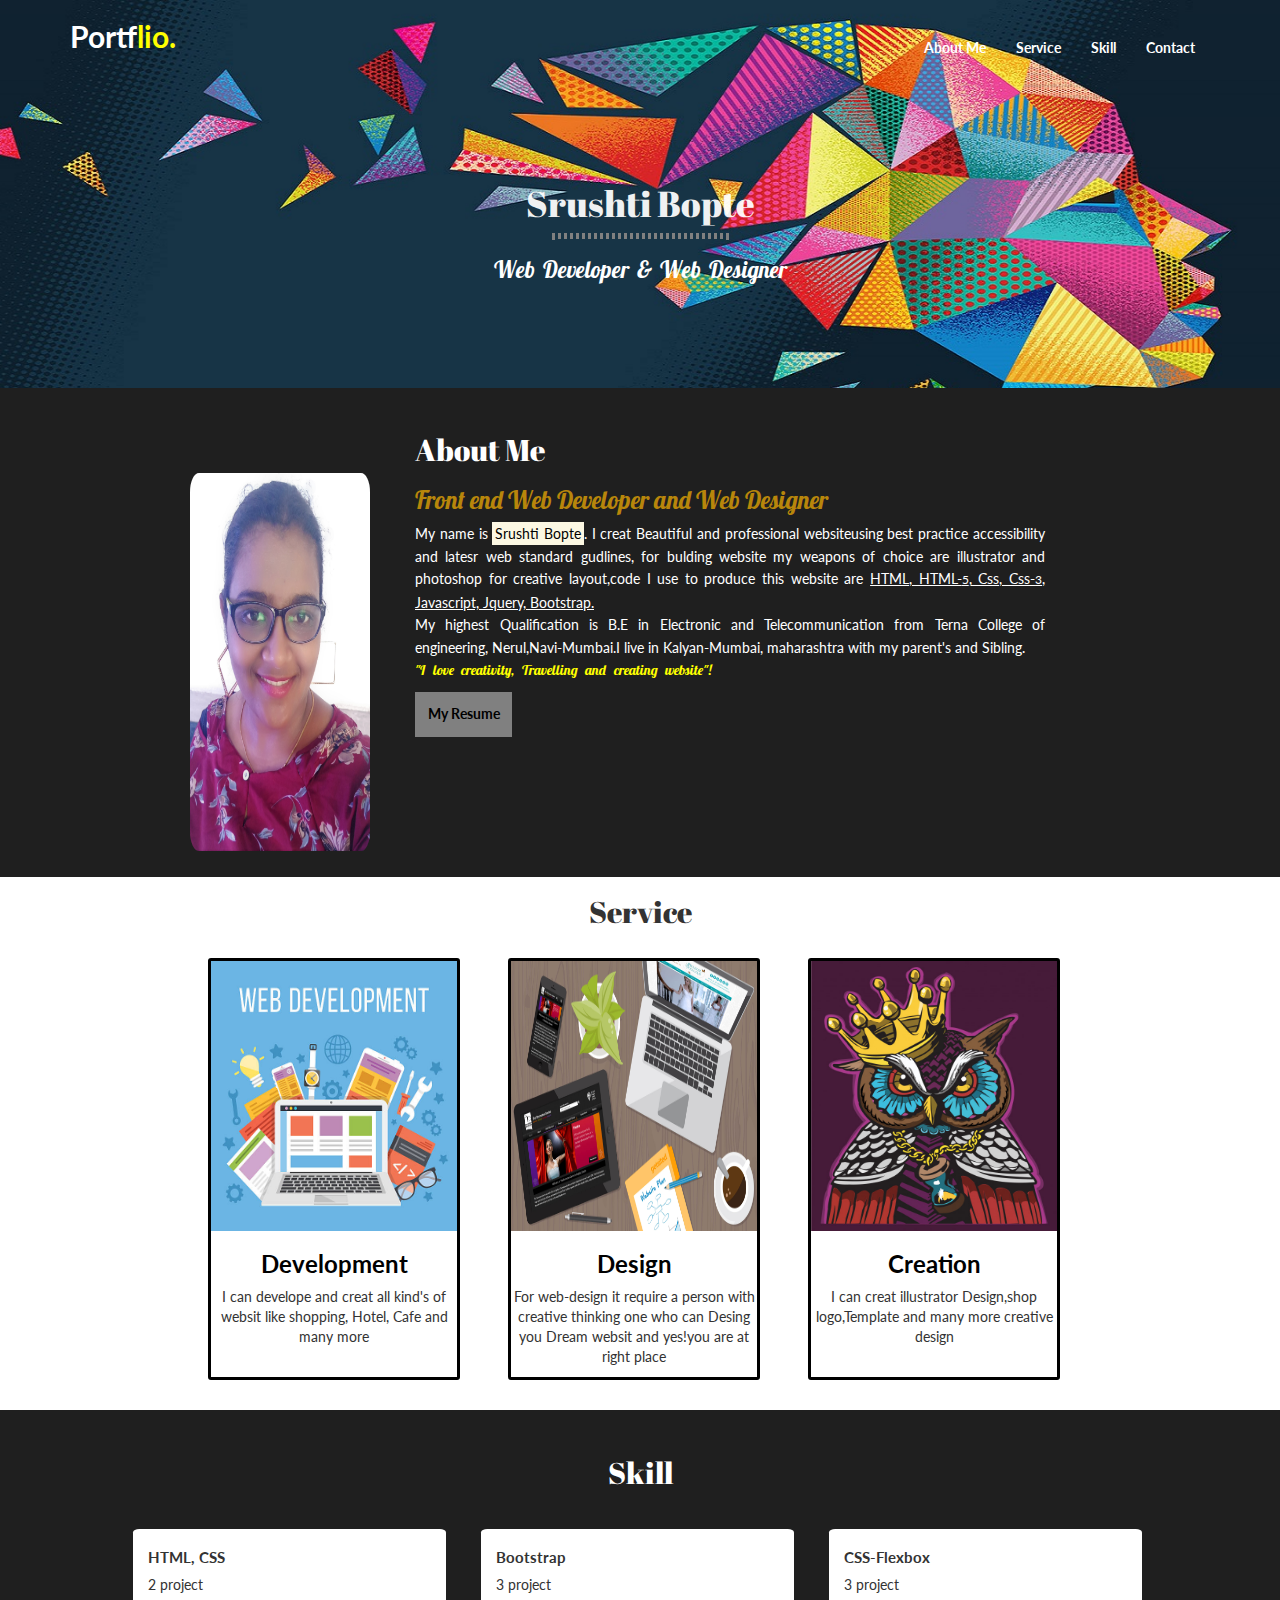
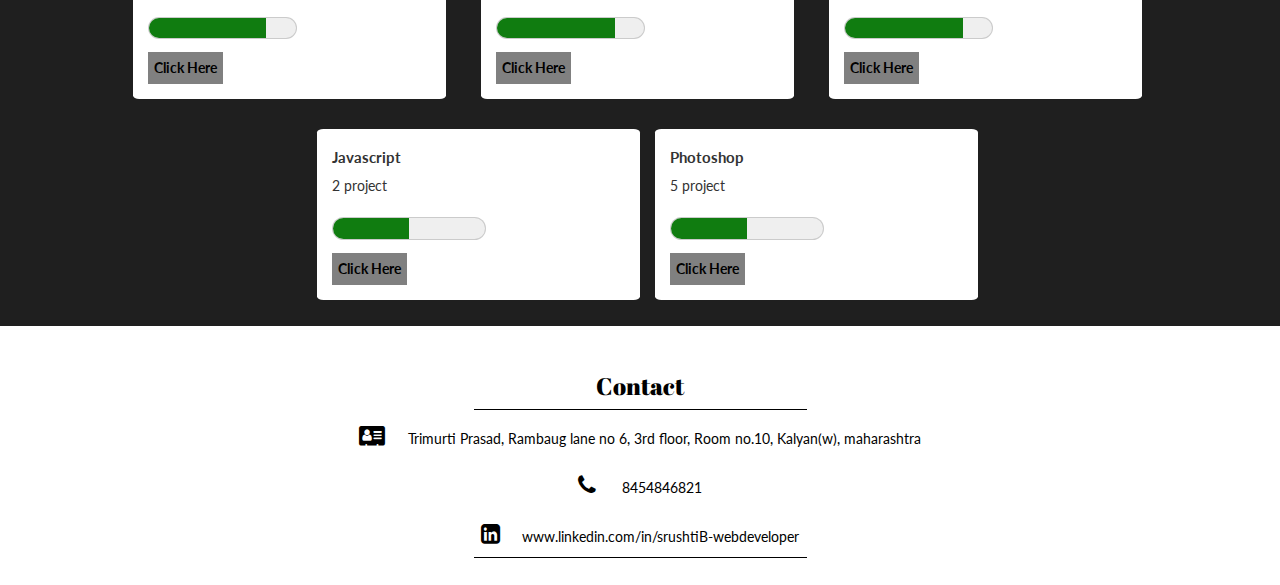
<file: index.html>
<!DOCTYPE html>
<html lang="en">
<head>
    <meta charset="UTF-8">
    <meta name="viewport" content="width=device-width, initial-scale=1.0">
    <title>portflio</title>
    <link href="https://fonts.googleapis.com/css2?family=Lato:wght@300;400;700&family=Sansita+Swashed:wght@600&display=swap" rel="stylesheet">
    <link href="https://fonts.googleapis.com/css2?family=Abril+Fatface&family=Lobster&display=swap" rel="stylesheet"><!--heading para-->
    <link rel="stylesheet" href="https://cdnjs.cloudflare.com/ajax/libs/font-awesome/4.7.0/css/font-awesome.min.css"><!--font-awesome-->
    <link href="css/bootstrap.min.css" rel="stylesheet">
    <link href="css/style.css" rel="stylesheet">
    <script src="js/jquery-3.50.js"></script>
    
</head>
<body>
<!--cover page  -->
    <div class="big-wrapper">
        <div class="container">

            <nav class="navbar navbar-default" id="my-navigation">
                <div class="navbar-header">

                    <button type="button" class="navbar-toggle" data-toggle="collapse" data-target="#mynavbar">
                        <span>$</span>
                        
                    </button>

                    <h1 class="logo navbar-left">Port<span class="red">flio.</span></h1>
                </div>

                <div class="collapse navbar-collapse" id="mynavbar">
                    <ul class="nav navbar-nav navbar-right">
                        <li><a href="#AboutMe">About Me</a></li>
                        <li><a href="#Service">Service</a></li>
                        <li><a href="#Skill">Skill</a></li>
                        <li><a href="#Contact">Contact</a></li>
                    </ul>
                </div>
            </nav>

            <div class="heading">
                <h1 class="name">Srushti Bopte</h1>
                <hr>
                <p class="myself">Web Developer & Web Designer</p>
            </div>
        </div>
    </div>

<!--about-me start-->
    <div class="about">
        <section class="about-me flex-box inner">

            <div class="left">
                <img src="image/edited.jpg">
            </div>
    
            <div class="right">
                <h2 id="AboutMe">About Me</h2>
                <h3 class="font">Front end Web Developer and Web Designer</h3>
                <p>My name is <mark>Srushti Bopte</mark>. I creat Beautiful and professional websiteusing best practice accessibility and latesr web standard gudlines,
                    for bulding website my weapons of choice are illustrator and photoshop for creative layout,code I use to produce this website are <ins>HTML, HTML-<small>5</small>,
                    Css, Css-<small>3</small>, Javascript, Jquery, Bootstrap.</ins><br>
                    My highest Qualification is B.E in Electronic and Telecommunication from Terna College of engineering, Nerul,Navi-Mumbai.I live in Kalyan-Mumbai,
                    maharashtra with my parent's and Sibling.<br>
                    <span class="color">"I love creativity, Travelling and creating website"!</span> 
                </p>
                <a href="all/SrushtiBopte.pdf" target="-blank">
                    <button class="my-button">My Resume</button>
                </a>
            </div>
        </section>
    </div>
<!--about-me end  -->
<!-- my-service start -->
    <div class="my-service inner">

        <h2 id="Service">Service</h2>

        <section class="three flex-box">
            <section class="service">
                <div class="image">
                    <img src="image/webdev.jpg">
                </div>
                <h3>Development</h3>
                <p>I can develope and creat all kind's of websit like shopping, Hotel, Cafe and many more</p>
                <!-- <button class="my-button">Click Here</button> -->
            </section>
    
            <section class="service">
                <div class="image">
                    <img src="image/webdesign.jpg">
                </div>
                <h3>Design</h3>
                <p>For web-design it require a person with creative thinking one who can Desing you Dream websit and yes!you are at right place</p>
                <!-- <button class="my-button">Click Here</button> -->
            </section>  
                
            <section class="service">
                <div class="image">
                    <img src="image/owl.jpg">
                </div>
                <h3>Creation</h3>
                <p>I can creat illustrator Design,shop logo,Template and many more creative design</p>
                <!-- <button class="my-button">Click Here</button> -->
            </section>
        </section>

    </div>
<!-- my-service end -->
<!-- skill start -->
    <div class="skill-section" id="Skill">
        <h2>Skill</h2>
        <section>

            <section class="skill flex-box">

                
                    <section class="html">
                        <h3>HTML, CSS</h3>
                        <p>2 project</p>
                        <meter value="0.8"></meter><br>
                        <a href="all/responsivelayout.html" target="-blank">
                            <button class="my-button">Click Here</button>
                        </a>
                    </section>

                    <section class="html">
                        <h3>Bootstrap</h3>
                        <p>3 project</p>
                        <meter value="0.8"></meter><br>
                        <a href="all/responsivelayout2.html" target="-blank">
                            <button class="my-button">Click Here</button>
                        </a>
                    </section>

                    <section class="html">
                        <h3>CSS-Flexbox</h3>
                        <p>3 project</p>
                        <meter value="0.8"></meter><br>
                        <a href="all/cssflex.html" target="-blank">
                            <button class="my-button">Click Here</button>
                        </a>
                    </section>

            </section>

            
            <section class="skilla flex-box">

                <section class="html">
                    <h3>Javascript</h3>
                    <p>2 project</p>
                    <meter value="0.5"></meter><br>
                    <a href="all/java.html" target="-blank">
                        <button class="my-button">Click Here</button>
                    </a>
                </section>
                
                <section class="html">
                    <h3>Photoshop</h3>
                    <p>5 project</p>
                    <meter value="0.5"></meter><br>
                    <a href="all/photoshop.html" target="-blank">
                        <button class="my-button">Click Here</button>
                    </a>
                </section>

                <!--<section class="html">
                    <h3>illustrator</h3>
                    <p>5 project</p>
                    <meter value="0.5"></meter><br>
                    <a href="file:///C:/Users/Hp/Desktop/web%20design2/Portflio/responsivelayout.html" target="-blank">
                        <button class="my-button">Click Here</button>
                    </a>
                </section>-->
                
            </section>
        </section>
    </div>
<!-- skill end -->
<!-- contact detail start -->
    <footer class="inner">
        <section class="footer">
            <h3 id="Contact">Contact</h3>
            <hr>
            <p><span class="fa fa-address-card"></span>Trimurti Prasad, Rambaug lane no 6, 3rd floor, Room no.10, Kalyan(w), maharashtra</p>
            <p><span class="fa fa-phone "></span>   8454846821</p>
            <p><span class="fa fa-linkedin-square"></span>www.linkedin.com/in/srushtiB-webdeveloper</p>
            <hr>
        </section>
    </footer>
<!-- contact detail end -->
    <script src="js/portfolio.js"></script>
</body>
</html>
</file>
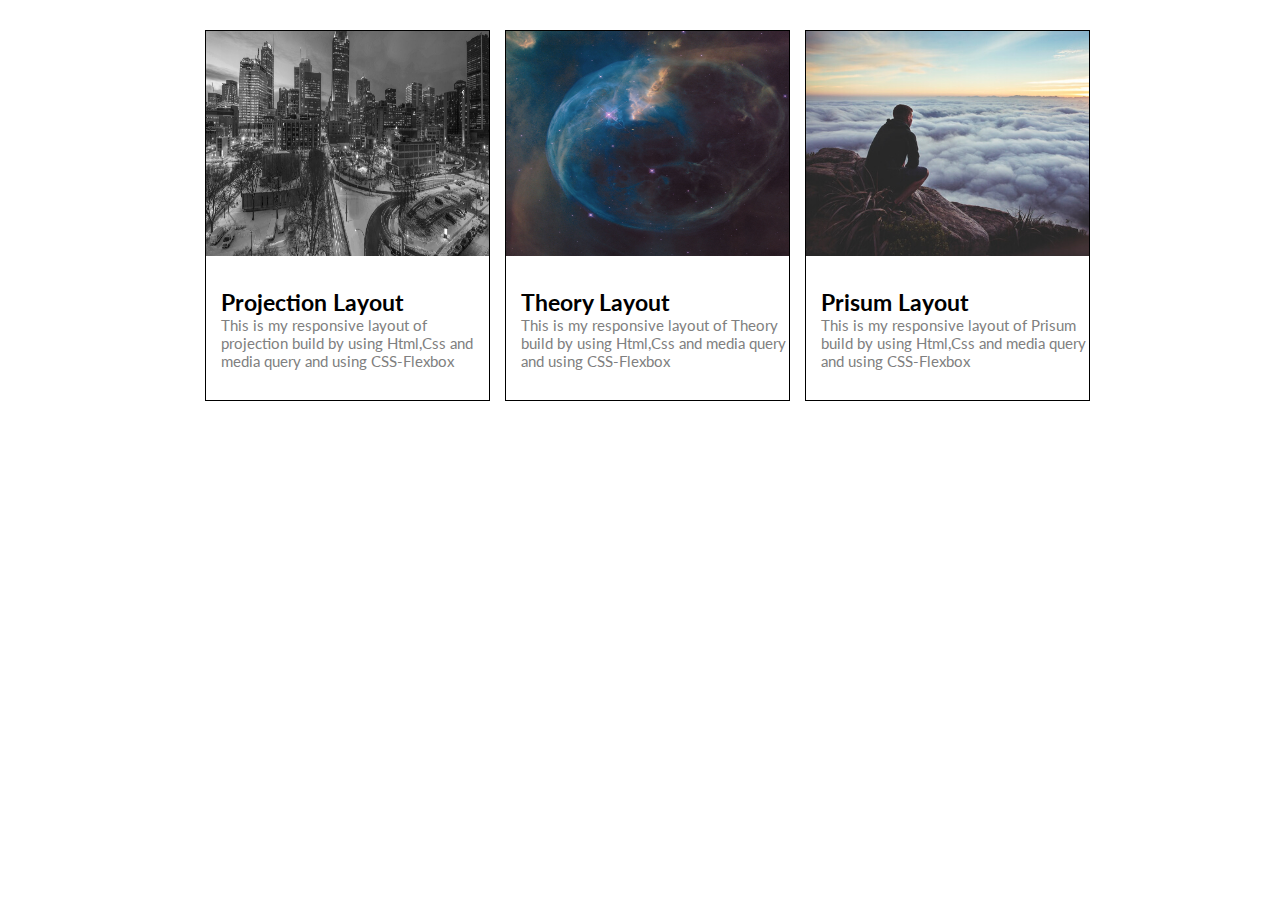
<file: all/cssflex.html>
<!DOCTYPE html>
<html lang="en">
<head>
    <meta charset="UTF-8">
    <meta name="viewport" content="width=device-width, initial-scale=1.0">
    <title>Responsive layout link</title>
    <link href="https://fonts.googleapis.com/css2?family=Lato:wght@300;400;700&family=Sansita+Swashed:wght@600&display=swap" rel="stylesheet">
    <link href="css/cssflex.css" rel="stylesheet">
</head>

<body>
        <section class="layout inner flex-box">
            <div class="phaseshift">
                <a href="https://srushti-rock.github.io/index/" target="-blank">
                    <div class="image">
                        <img src="image/banner.jpg">
                    </div>
                </a>
                <h2>Projection Layout</h2>
                <p>This is my responsive layout of projection build by using Html,Css and media query and using CSS-Flexbox</p>
            </div>
    
            <div class="phaseshift">
                <a href="https://srushti-rock.github.io/flexbox-theory/" target="-blank">
                    <div class="image">
                        <img src="image/theory.jpg">
                    </div>
                </a>
                <h2>Theory Layout</h2>
                <p>This is my responsive layout of Theory build by using Html,Css and media query and using CSS-Flexbox</p>
            </div>
    
            <div class="phaseshift">
                <a href="https://srushti-rock.github.io/prisum/" target="-blank">
                    <div class="image">
                        <img src="image/pic02.jpg">
                    </div>
                </a>
                <h2>Prisum Layout</h2>
                <p>This is my responsive layout of Prisum build by using Html,Css and media query and using CSS-Flexbox</p>
            </div>
        </section>
</body>

</html>
</file>
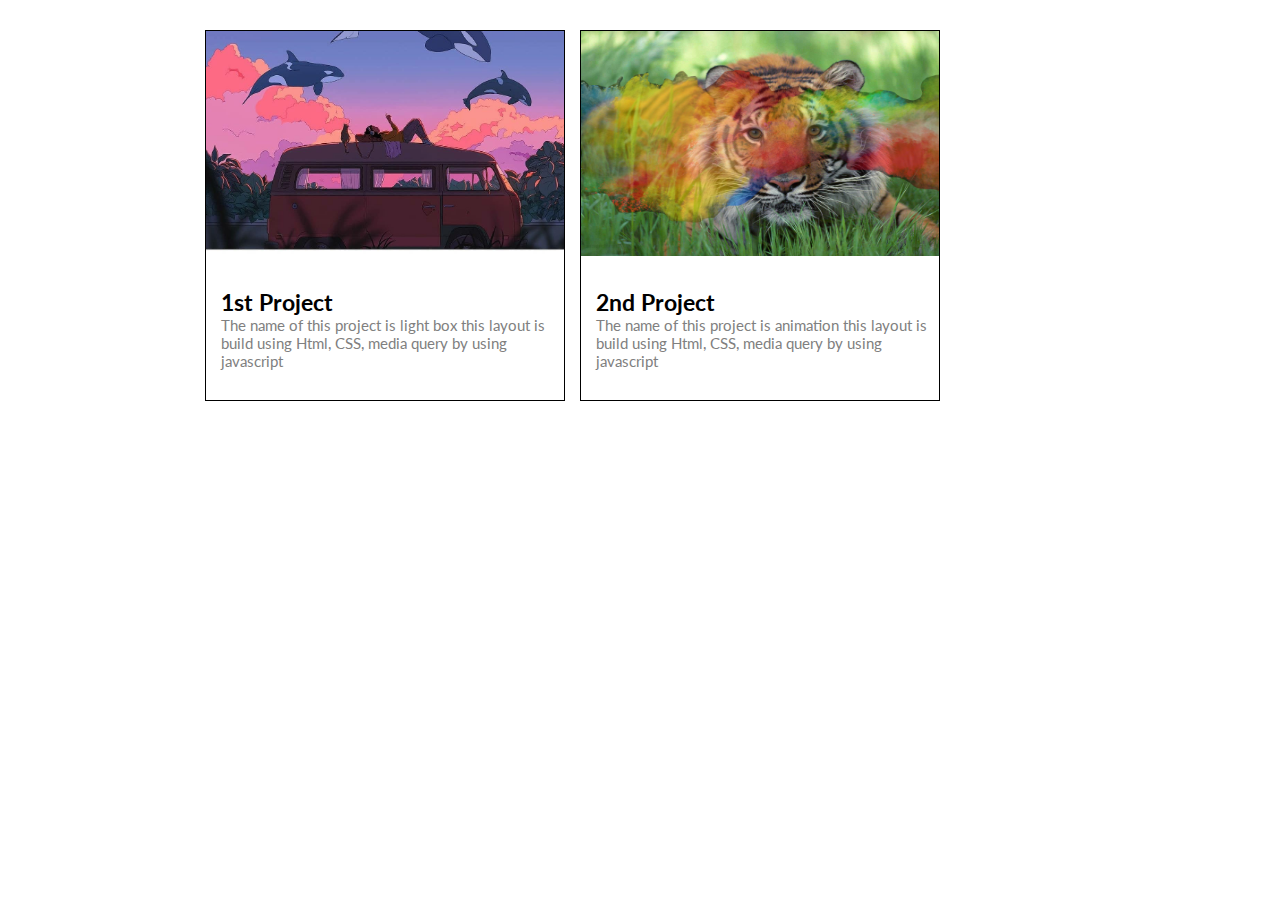
<file: all/java.html>
<!DOCTYPE html>
<html lang="en">
<head>
    <meta charset="UTF-8">
    <meta name="viewport" content="width=device-width, initial-scale=1.0">
    <title>Responsive layout link</title>
    <link href="https://fonts.googleapis.com/css2?family=Lato:wght@300;400;700&family=Sansita+Swashed:wght@600&display=swap" rel="stylesheet">
    <link href="css/java.css" rel="stylesheet">
</head>

<body>
        <section class="layout inner flex-box">
            <div class="phaseshift">
                <a href="https://srushti-rock.github.io/Lbox/" target="-blank">
                    <div class="image">
                        <img src="image/Instagram.jpg">
                    </div>
                </a>
                <h2>1st Project</h2>
                <p>The name of this project is light box this layout is build using Html, CSS, media query by using javascript</p>
            </div>
    
            <div class="phaseshift">
                <a href="https://srushti-rock.github.io/animate/" target="-blank">
                    <div class="image">
                        <img src="image/tigersedited.jpg">
                    </div>
                </a>
                <h2>2nd Project</h2>
                <p>The name of this project is animation this layout is build using Html, CSS, media query by using javascript</p>
            </div>
    
        </section>
</body>

</html>
</file>
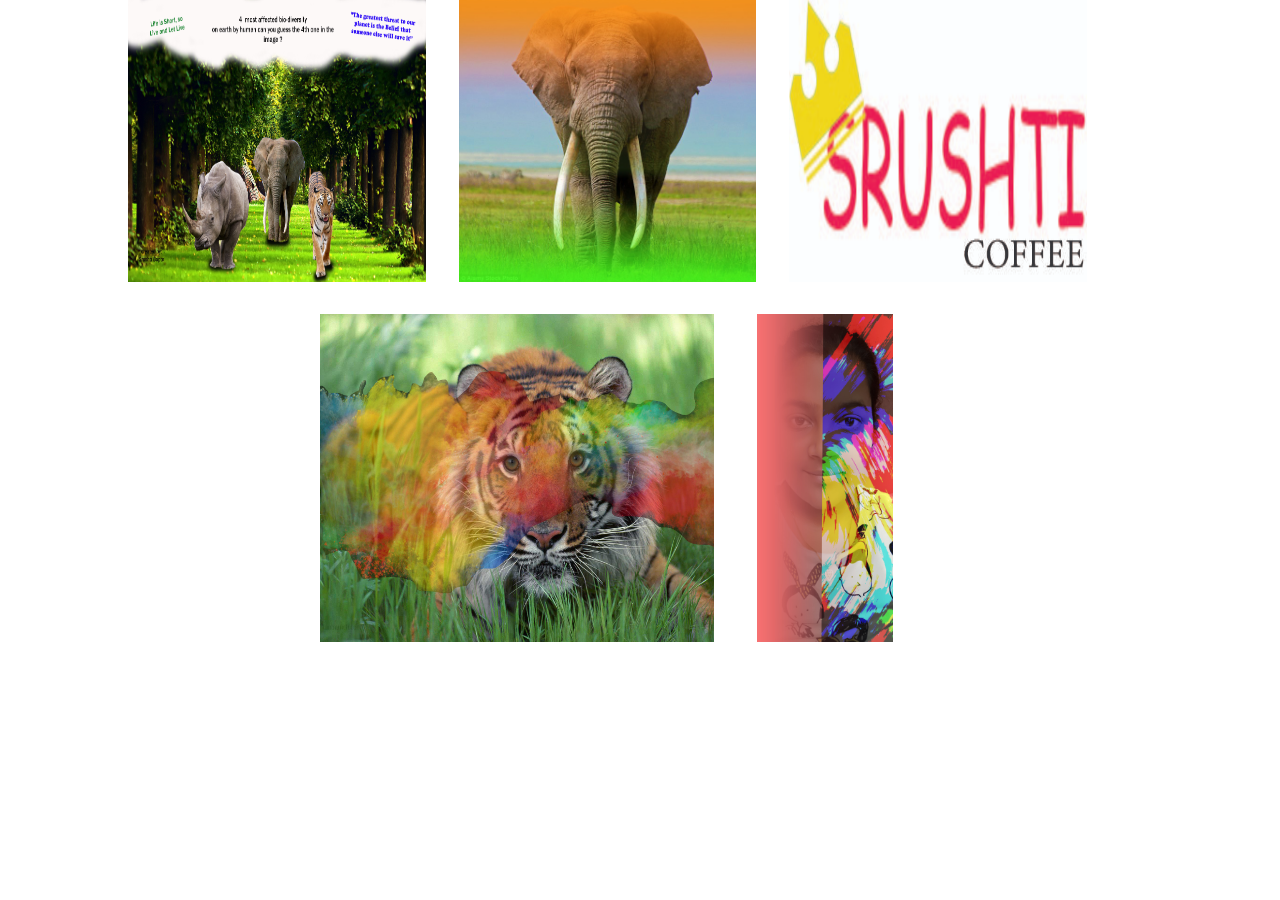
<file: all/photoshop.html>
<!DOCTYPE html>
<html lang="en">
<head>
    <meta charset="UTF-8">
    <meta name="viewport" content="width=device-width, initial-scale=1.0">
    <title>Photoshop image</title>
    <link href="css/photoshop.css" rel="stylesheet">
</head>
<body>

    <div class="container">
        <div class="photo flex-box">
            <div class="image">
                <img src="image/editedphoto.jpg">
            </div>
            <div class="image">
                <img src="image/editele.jpg">
            </div>
            <div class="image">
                <img src="image/Srushti logo.jpg">
            </div>
        </div>
    
        <div class="photoa flex-box">
            <div class="image">
                <img src="image/tigersedited.jpg">
            </div>
            <div class="image">
                <img class="height" src="image/myphotoedited.jpg">
            </div>
        </div>
    </div>
</body>
</html>
</file>
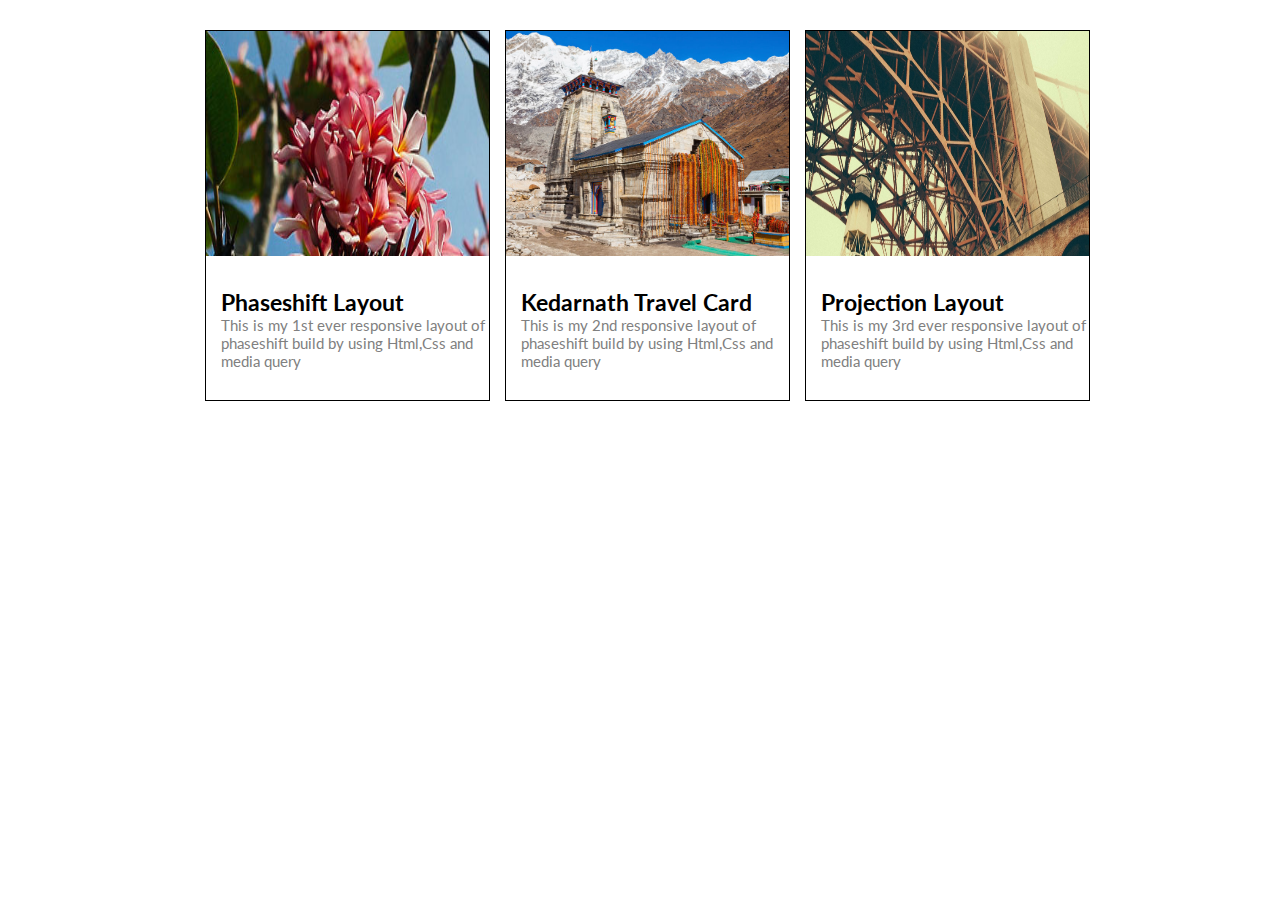
<file: all/responsivelayout.html>
<!DOCTYPE html>
<html lang="en">
<head>
    <meta charset="UTF-8">
    <meta name="viewport" content="width=device-width, initial-scale=1.0">
    <title>Responsive layout link</title>
    <link href="https://fonts.googleapis.com/css2?family=Lato:wght@300;400;700&family=Sansita+Swashed:wght@600&display=swap" rel="stylesheet">
    <link href="css/responsivelayout.css" rel="stylesheet">
</head>

<body>
        <section class="layout inner flex-box">
            <div class="phaseshift">
                <a href="https://srushti-rock.github.io/phaseshift/" target="-blank">
                    <div class="image">
                        <img src="image/phaseshift.jpg">
                    </div>
                </a>
                <h2>Phaseshift Layout</h2>
                <p>This is my 1st ever responsive layout of phaseshift build by using Html,Css and media query</p>
            </div><!--just for now-->
    
            <div class="phaseshift">
                <a href="https://srushti-rock.github.io/travelcard/" target="-blank">
                    <div class="image">
                        <img src="image/kedar.jpg">
                    </div>
                </a>
                <h2>Kedarnath Travel Card</h2>
                <p>This is my 2nd responsive layout of phaseshift build by using Html,Css and media query</p>
            </div>
    
            <div class="phaseshift"><!--megacrop-->
                <a href="https://srushti-rock.github.io/index/" target="-blank">
                    <div class="image">
                        <img src="image/mega.jpg">
                    </div>
                </a>
                <h2>Projection Layout</h2>
                <p>This is my 3rd ever responsive layout of phaseshift build by using Html,Css and media query</p>
            </div>
        </section>
</body>

</html>
</file>
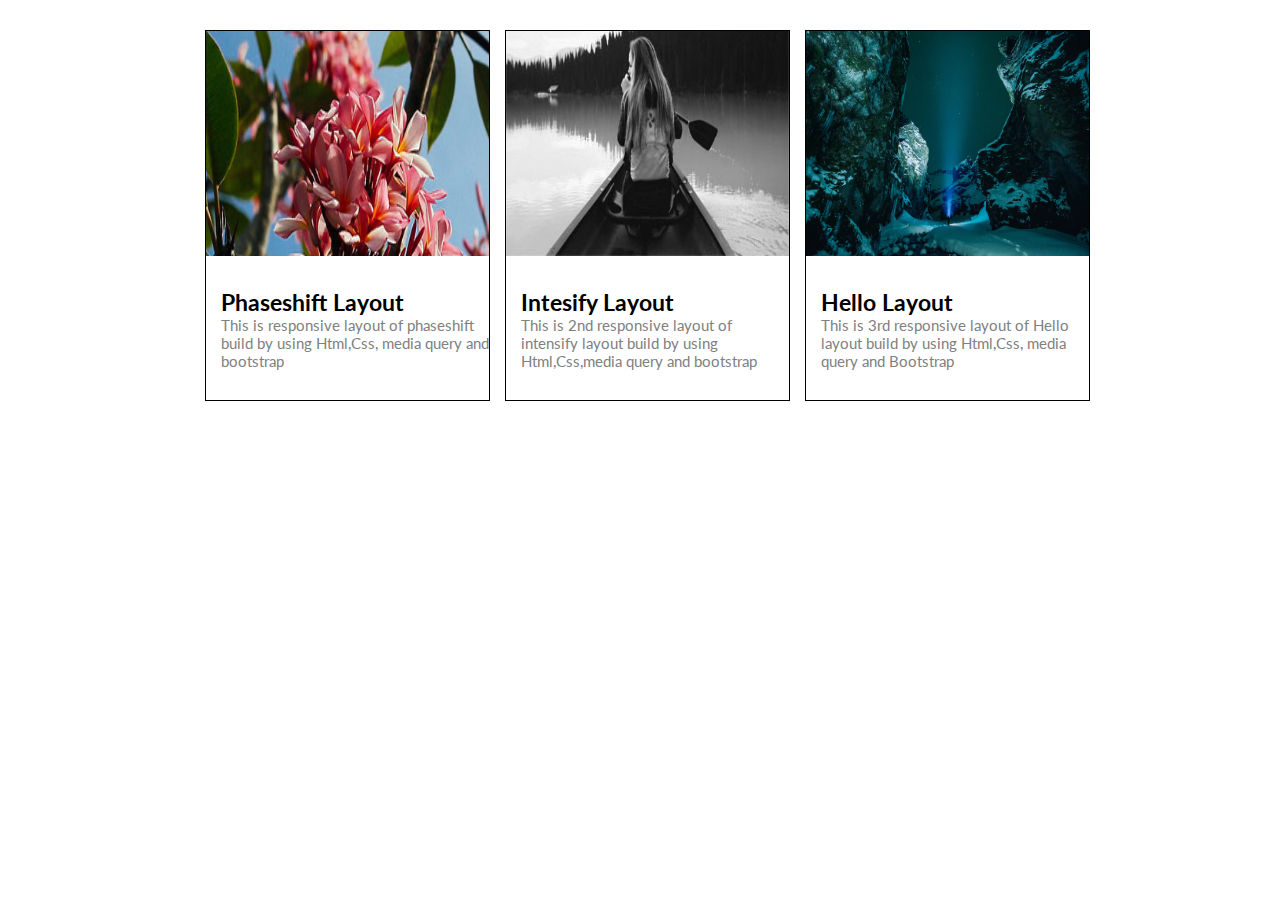
<file: all/responsivelayout2.html>
<!DOCTYPE html>
<html lang="en">
<head>
    <meta charset="UTF-8">
    <meta name="viewport" content="width=device-width, initial-scale=1.0">
    <title>Responsive layout link</title>
    <link href="https://fonts.googleapis.com/css2?family=Lato:wght@300;400;700&family=Sansita+Swashed:wght@600&display=swap" rel="stylesheet">
    <link href="css/responsive2.css" rel="stylesheet">
</head>

<body>
        <section class="layout inner flex-box">
            <div class="phaseshift">
                <a href="https://srushti-rock.github.io/phaseshift/" target="-blank">
                    <div class="image">
                        <img src="image/phaseshift.jpg">
                    </div>
                </a>
                <h2>Phaseshift Layout</h2>
                <p>This is responsive layout of phaseshift build by using Html,Css, media query and bootstrap</p>
            </div>
    
            <div class="phaseshift">
                <a href="https://srushti-rock.github.io/responsive-intensify/" target="-blank">
                    <div class="image">
                        <img src="image/img2.jpg">
                    </div>
                </a>
                <h2>Intesify Layout</h2>
                <p>This is 2nd responsive layout of intensify layout build by using Html,Css,media query and bootstrap</p>
            </div>
    
            <div class="phaseshift">
                <a href="https://srushti-rock.github.io/hello/" target="-blank">
                    <div class="image">
                        <img src="image/img1.jpg">
                    </div>
                </a>
                <h2>Hello Layout</h2>
                <p>This is 3rd responsive layout of Hello layout build by using Html,Css, media query and Bootstrap </p>
            </div>
        </section>
</body>

</html>
</file>
<file: css/style.css>
/* font-family: 'Lato', sans-serif; */
*{
    margin: 0;
    padding: 0;
    box-sizing: border-box;
    font-family: 'Lato', sans-serif;
}
html{
    font-size: 15px;
}
.inner{
    max-width: 900px;
    margin: 0 auto; 
}
.flex-box{
    display: flex;
}
/* button styling start */
.my-button{
    background-color: gray;
    font-family: 'Lato', sans-serif;
    color: black;
    border: 0;
    padding: 2% 2%;
    font-weight: 700;   
}
.my-button:hover{
    color: white;
    background-color: black;
    border: 1px solid white;
}
/* button styling end */
/* navigtion start */
#my-navigation{
    color: #fff;
    background: none;
    border: none;
    margin: 0;
}
#my-navigation  a{
    color:white;
    text-decoration: none;
    font-weight: 700;
}
#my-navigation a:hover{
    color: red;
}
#my-navigation .navbar-toggle .icon-bar{
    background-color: #fff;
    border-color: #fff;
}
.navbar-header button{
    border: 0;
    color: yellow;
    font-size: 2rem;
}
.big-wrapper{
    /* height: 70vh; */
    background-image: url("../image/image.jpg");
    background-size: cover;  
    color: white;
}
.nav{
    display: flex;
    justify-content: space-between;
}
.logo{
    font-weight: 700;
    font-size: 2rem;
    color: #ffffff;
}
ul{
    display: flex;
}
ul li{   
    list-style: none;
    margin-top: 1.5rem;
}
.heading hr{
    width: 15%;
    border: dotted;
    margin: 0 auto;
}
.heading{
    /* margin-top: 6rem; */
    text-align: center;
    padding: 8% 0;
}
.heading h1{
    font-family: 'Abril Fatface', cursive;
}
.heading p{
    font-family: 'Lobster', cursive;
    font-size: 1.5rem;
    margin-top: 1rem;
    word-spacing: 0.2rem;
}
.red{
    color:yellow;
}
/* about-me start */
.about{
    width: 100%;
    background-color: rgb(31, 31, 31);
    color: white;
    padding: 2% 2%;
}
.about-me .left{   
    width: 20%;
    margin-top: 4rem;
}
.about-me .left img{
    width: 100%;
    height: 42vh;
    border-radius: 5%;
}
.about-me .right{
    width: 70%;
    margin-left: 3rem;
    /* background-color: rosybrown; */
}
.right h2{
    font-family: 'Abril Fatface', cursive;
}
.right h3{
    color:darkgoldenrod;
    font-family: 'Lobster', cursive;
}
.right p{
    text-align: justify;
    line-height: 1.5rem;
}
.color{
    color: yellow;
    font-family: 'Lobster', cursive;
    word-spacing: 0.3rem;
}
/* about-me end */
/* my-service start */
.my-service h2{
    text-align: center;
    padding-top: 2%;
    font-family: 'Abril Fatface', cursive;
}
.service{
    width: 28%;
    margin: 0 auto;
    margin-left:1.2rem;
    margin-top: 2rem;
    margin-bottom: 2rem;
    text-align: center;
    border: 0.2rem solid black;
    border-radius: 0.2rem;
}
.service .image img{
    width: 100%;
    height: 30vh;
}
.service h3{
    font-weight: 700;
    color: black;
}
.my-service h2{
    margin: 0 auto;
}
/* skill start */
.skill-section{
    width: 100%;
    padding: 2% 2%;
    background-color: rgb(31, 31, 31);
}
.skill-section h2{
    color: white;
    text-align: center;
    font-family: 'Abril Fatface', cursive;
}
.skill{
    width: 85%;
    margin: 0 auto;
}
.skilla{
    width: 55%;
    margin: 0 auto;
}
.skill section, .skilla section{
    width: 30%;
    margin: 0 auto;
    margin-left: 1rem;
    margin-top: 2rem;
    padding-left: 1rem;
    padding-bottom: 1rem;
    border-radius: 2%;
    background-color: white;
}
.skilla section{
    width: 50%;
}
.skill section meter, .skilla section meter{
    width: 50%;
    height: 5vh;
}
.html h3{
    font-size: 1rem;
    font-weight: 700;
}
/* skill end */
/* footer start */
.footer{
    width: 80%;
    color: black;
    margin: 0 auto;
    padding: 3% 3%;
    text-align: center;
}
.footer h3{
    font-family: 'Abril Fatface', cursive;
}
.footer .fa{
    font-size: 1.5rem;
    margin-right: 1.5rem;
    margin-top: 1rem;
}
.footer hr{
    border-color: black;
    width: 50%;
    margin: 0 auto;
}
/* footer end */
@media (max-width:500px) {
    .about-me{
        display: block;
        text-align: center;
        padding: 5% 0;
    }
    .about-me .left{   
        width: 50%;
        margin: 0 auto;
    }
    .three{
        display: block;
    }
    .my-service{
        padding: 5% 0;
    }
    .service{
        width: 80%;
        margin: 0 auto;
        margin-top: 1rem;
    }
    .skill-section{
        padding: 5% 0;
    }
    .skill{
        display: block;
    }
    .skill section{
        width: 90%;
    }
    .skilla{
        width: 85%;
        display: block;
    }
    .skilla section{
        width: 90%;
    }
    .navbar-header button{
        font-size:1.5rem;
    }
    .logo{
        font-size: 1.2rem;
    }
    .heading h1{
        font-size: 1.5rem;
    }
    .heading p{       
        font-size: 1rem;
        margin-bottom: 2rem;
    }
    .about-me .left img{
        height: 35vh;
    }
    .about-me .right{
        width: 80%;
    }
    .right h2{
        font-size:1.5rem;
    }
    .right h3{
        font-size: 1.3rem;
    }
    .right p{
        font-size: 0.8rem;
    }
    .my-service h2{
        font-size: 1.5rem;
    }
    .service h3{
        font-size: 1.2rem;
        font-weight: 700;
        color: black;
    }
    .skill-section h2{
        font-size: 1.5rem;
    }
    .skill .html h3, .skilla .html h3{
        color: black;
        padding-top: 1rem;
    }
    
}
</file>
<file: all/css/cssflex.css>
*{
    margin: 0;
    padding: 0;
    box-sizing: border-box;
    font-family: 'Lato', sans-serif;
}
html{
    font-size: 15px;
}
.inner{
    max-width: 900px;
    margin: 0 auto; 
}
.flex-box{
    display: flex;
}
.layout{
    margin-top: 2rem;
}
.phaseshift{
    width: 40%;
    margin-left: 1rem;
    border: 1px solid black;
}
.phaseshift .image img{
    width: 100%;
    height: 25vh;
}
.phaseshift h2{
    margin-top: 2rem;
    margin-left: 1rem;
}
.phaseshift p{
    color: gray;
    margin-bottom: 2rem;
    margin-left: 1rem;
}
@media (max-width:550px) {
    .flex-box{
        display: block;
    }
    .phaseshift{
        width: 80%;
        margin: 0 auto;
        margin-top: 2rem;
    }
}
</file>
<file: all/css/java.css>
*{
    margin: 0;
    padding: 0;
    box-sizing: border-box;
    font-family: 'Lato', sans-serif;
}
html{
    font-size: 15px;
}
.inner{
    max-width: 900px;
    margin: 0 auto; 
}
.flex-box{
    display: flex;
}
.layout{
    margin-top: 2rem;
}
.phaseshift{
    width: 40%;
    margin-left: 1rem;
    border: 1px solid black;
}
.phaseshift .image img{
    width: 100%;
    height: 25vh;
}
.phaseshift h2{
    margin-top: 2rem;
    margin-left: 1rem;
}
.phaseshift p{
    color: gray;
    margin-bottom: 2rem;
    margin-left: 1rem;
}
@media (max-width:550px) {
    .flex-box{
        display: block;
    }
    .phaseshift{
        width: 80%;
        margin: 0 auto;
        margin-top: 2rem;
    }
}
</file>
<file: all/css/photoshop.css>
*{
    margin: 0;
    padding: 0;
    box-sizing: border-box;
}
.html{
    font-size: 15px;
}
.flex-box{
    display: flex;
}
/*  */
.container{
    width: 100%;
    padding: 0;
}
.photo{
    width:80%;
    padding-right: 2rem;
    margin: 0 auto;
}
.photoa{
    width: 50%;
    height: 40vh;
    padding-top: 2rem;
    padding-right: 2rem;
    margin: 0 auto;
}
.photo .image{
    width: 50%;
    margin: 0 auto;
}
.photo .image{
    width: 50%;
    margin: 0 auto;
}
.photo .image img{
    width: 90%;
    height: 100%;
}
.photoa .image img{
    width: 90%;
    height: 100%;
}
@media (max-width:550px) {
    .flex-box{
        display: block;
    }
    .photo{
        width:90%;       
    }
    .photoa{
        width: 90%;      
    }
    .photo .image{
        width: 100%;      
    }
    .photo .image{
        width: 100%;
    }
    .photo .image img{
        width: 100%;
    }
    .photoa .image img{
        width: 100%;
    }
    
}
</file>
<file: all/css/responsivelayout.css>
*{
    margin: 0;
    padding: 0;
    box-sizing: border-box;
    font-family: 'Lato', sans-serif;
}
html{
    font-size: 15px;
}
.inner{
    max-width: 900px;
    margin: 0 auto; 
}
.flex-box{
    display: flex;
}
.layout{
    margin-top: 2rem;
}
.phaseshift{
    width: 40%;
    margin-left: 1rem;
    border: 1px solid black;
}
.phaseshift .image img{
    width: 100%;
    height: 25vh;
}
.phaseshift h2{
    margin-top: 2rem;
    margin-left: 1rem;
}
.phaseshift p{
    color: gray;
    margin-bottom: 2rem;
    margin-left: 1rem;
}
@media (max-width:550px) {
    .flex-box{
        display: block;
    }
    .phaseshift{
        width: 80%;
        margin: 0 auto;
        margin-top: 1rem;
    }
}
</file>
<file: all/css/responsive2.css>
*{
    margin: 0;
    padding: 0;
    box-sizing: border-box;
    font-family: 'Lato', sans-serif;
}
html{
    font-size: 15px;
}
.inner{
    max-width: 900px;
    margin: 0 auto; 
}
.flex-box{
    display: flex;
}
.layout{
    margin-top: 2rem;
}
.phaseshift{
    width: 40%;
    margin-left: 1rem;
    border: 1px solid black;
}
.phaseshift .image img{
    width: 100%;
    height: 25vh;
}
.phaseshift h2{
    margin-top: 2rem;
    margin-left: 1rem;
}
.phaseshift p{
    color: gray;
    margin-bottom: 2rem;
    margin-left: 1rem;
}
@media (max-width:550px) {
    .flex-box{
        display: block;
    }
    .phaseshift{
        width: 80%;
        margin: 0 auto;
        margin-top: 1rem;
    }
}
</file>
